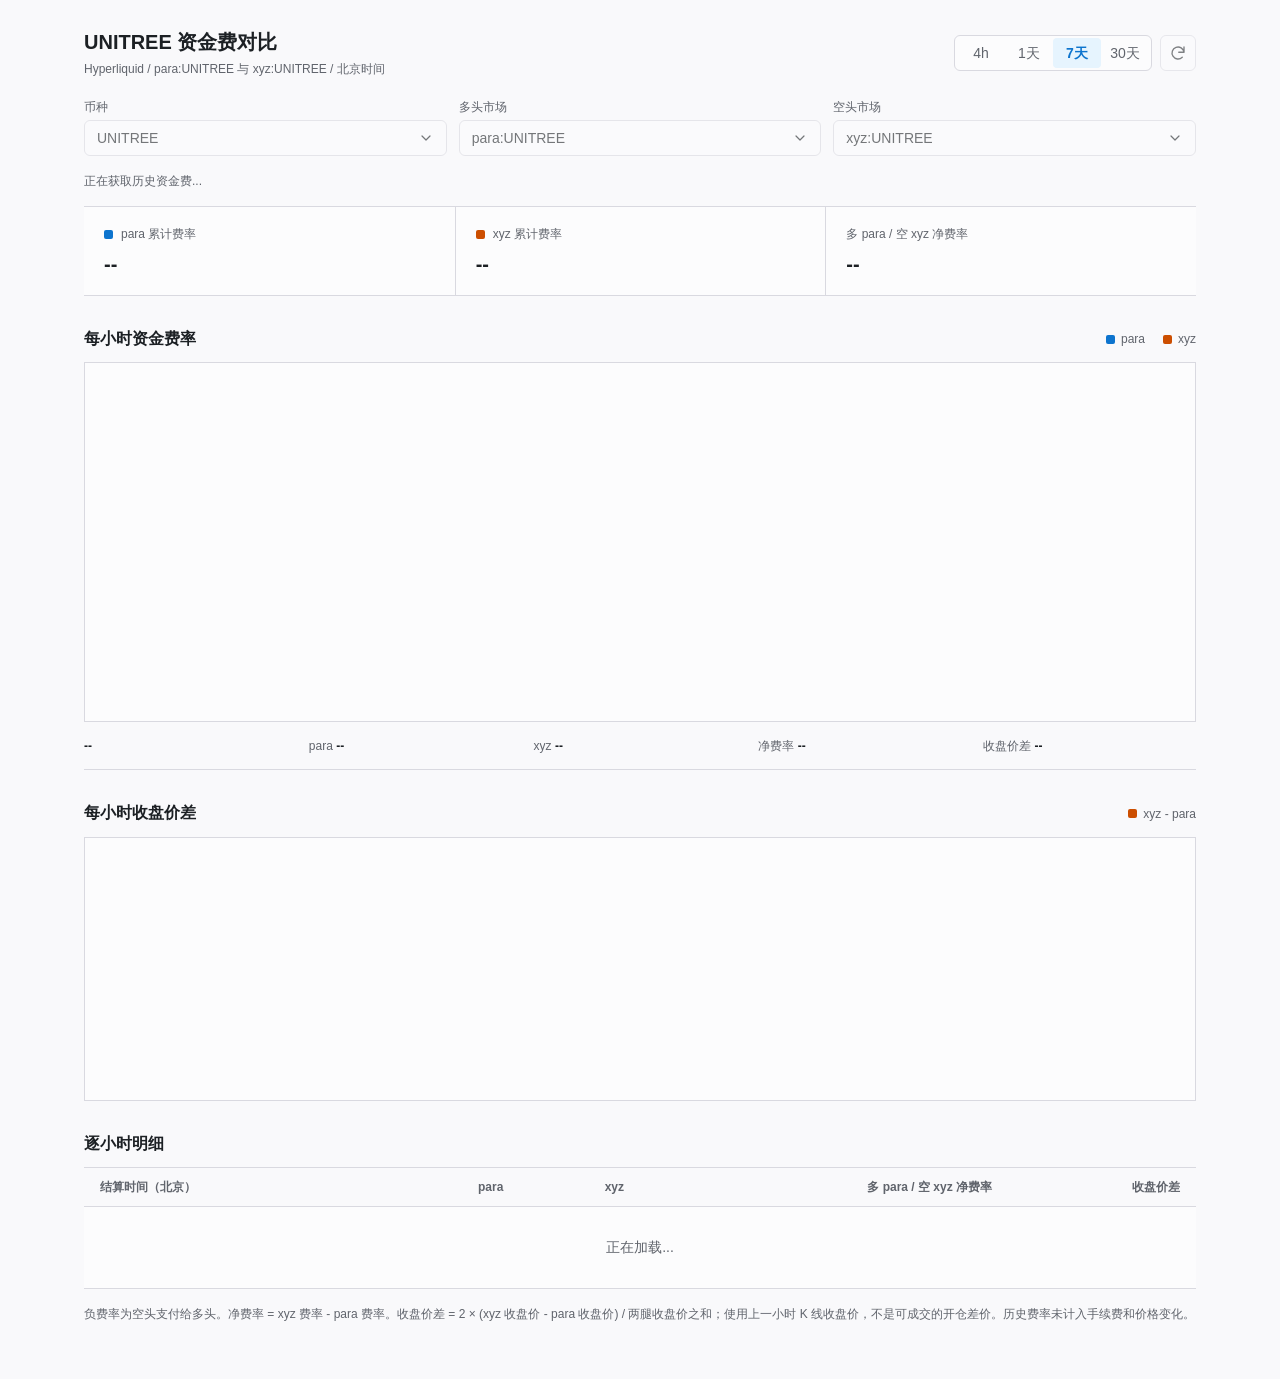
<file: index.html>
<!doctype html>
<html lang="zh-CN">
<head>
  <meta charset="utf-8">
  <meta name="viewport" content="width=device-width, initial-scale=1">
  <title>Hyperliquid 资金费对比</title>
  <link rel="stylesheet" href="./radix-colors.css">
  <link rel="stylesheet" href="./unitree-funding.css?v=20261031-4">
  <script defer src="./unitree-funding.js?v=20261031-5"></script>
</head>
<body>
  <main class="page">
    <header class="top">
      <div>
        <h1 id="page-title">UNITREE 资金费对比</h1>
        <p id="context" class="context">Hyperliquid / para:UNITREE 与 xyz:UNITREE / 北京时间</p>
      </div>
      <div class="top-actions">
        <div class="periods" role="group" aria-label="时间范围">
          <button type="button" data-hours="4" aria-pressed="false">4h</button>
          <button type="button" data-hours="24" aria-pressed="false">1天</button>
          <button type="button" data-hours="168" aria-pressed="true">7天</button>
          <button type="button" data-hours="720" aria-pressed="false">30天</button>
        </div>
        <button id="refresh" type="button" class="refresh" title="刷新数据" aria-label="刷新数据">
          <svg viewBox="0 0 24 24" aria-hidden="true"><path d="M20 11a8 8 0 1 0-2.3 6.7M20 4v7h-7"/></svg>
        </button>
      </div>
    </header>

    <div class="markets" role="group" aria-label="币种与市场">
      <label>币种
        <select id="asset" aria-label="币种">
          <option value="UNITREE">UNITREE</option>
        </select>
      </label>
      <label>多头市场
        <select id="long-market" aria-label="多头市场">
          <option value="para:UNITREE">para:UNITREE</option>
        </select>
      </label>
      <label>空头市场
        <select id="short-market" aria-label="空头市场">
          <option value="xyz:UNITREE">xyz:UNITREE</option>
        </select>
      </label>
    </div>
    <div id="status" class="status" role="status" aria-live="polite">正在获取历史资金费...</div>

    <section class="summary" aria-label="所选时间范围累计">
      <div class="metric">
        <span class="metric-label"><i class="swatch para"></i><span id="long-total-label">para 累计费率</span></span>
        <strong id="para-total">--</strong>
      </div>
      <div class="metric">
        <span class="metric-label"><i class="swatch xyz"></i><span id="short-total-label">xyz 累计费率</span></span>
        <strong id="xyz-total">--</strong>
      </div>
      <div class="metric">
        <span id="net-total-label" class="metric-label">多 para / 空 xyz 净费率</span>
        <strong id="net-total">--</strong>
      </div>
    </section>

    <section class="chart-section" aria-labelledby="chart-title">
      <div class="section-heading">
        <h2 id="chart-title">每小时资金费率</h2>
        <div class="legend"><span><i class="swatch para"></i><span id="long-legend">para</span></span><span><i class="swatch xyz"></i><span id="short-legend">xyz</span></span></div>
      </div>
      <div id="chart" class="chart" role="img" aria-label="para 和 xyz 每小时资金费率曲线图"></div>
      <div class="selected" aria-live="polite">
        <span id="selected-time">--</span>
        <span><span id="selected-long-label">para</span> <b id="selected-para">--</b></span>
        <span><span id="selected-short-label">xyz</span> <b id="selected-xyz">--</b></span>
        <span>净费率 <b id="selected-net">--</b></span>
        <span>收盘价差 <b id="selected-spread">--</b></span>
      </div>
    </section>

    <section class="chart-section" aria-labelledby="spread-title">
      <div class="section-heading">
        <h2 id="spread-title">每小时收盘价差</h2>
        <div class="legend"><span><i class="swatch spread"></i><span id="spread-legend">xyz - para</span></span></div>
      </div>
      <div id="spread-chart" class="chart" role="img" aria-label="xyz 与 para 每小时收盘价差曲线图"></div>
    </section>

    <section class="history" aria-labelledby="history-title">
      <div class="section-heading">
        <h2 id="history-title">逐小时明细</h2>
        <span id="row-count" class="muted"></span>
      </div>
      <div class="table-scroll">
        <table>
          <thead>
            <tr>
              <th scope="col">结算时间（北京）</th>
              <th id="long-column" scope="col">para</th>
              <th id="short-column" scope="col">xyz</th>
              <th id="net-column" scope="col">多 para / 空 xyz 净费率</th>
              <th scope="col">收盘价差</th>
            </tr>
          </thead>
          <tbody id="history-body">
            <tr><td colspan="5" class="empty">正在加载...</td></tr>
          </tbody>
        </table>
      </div>
    </section>
    <p id="note" class="note">负费率为空头支付给多头。净费率 = xyz 费率 - para 费率。收盘价差 = 2 × (xyz 收盘价 - para 收盘价) / 两腿收盘价之和；使用上一小时 K 线收盘价，不是可成交的开仓差价。历史费率未计入手续费和价格变化。</p>
  </main>
</body>
</html>
</file>
<file: radix-colors.css>
/* @radix-ui/colors v3.0.0, MIT License. Local copy of official color scales. */
:root:not([data-theme="dark"]) {
  --slate-1: #fcfcfd;
  --slate-2: #f9f9fb;
  --slate-3: #f0f0f3;
  --slate-4: #e8e8ec;
  --slate-5: #e0e1e6;
  --slate-6: #d9d9e0;
  --slate-7: #cdced6;
  --slate-8: #b9bbc6;
  --slate-9: #8b8d98;
  --slate-10: #80838d;
  --slate-11: #60646c;
  --slate-12: #1c2024;
}

@supports (color: color(display-p3 1 1 1)) {
  @media (color-gamut: p3) {
    :root:not([data-theme="dark"]) {
      --slate-1: color(display-p3 0.988 0.988 0.992);
      --slate-2: color(display-p3 0.976 0.976 0.984);
      --slate-3: color(display-p3 0.94 0.941 0.953);
      --slate-4: color(display-p3 0.908 0.909 0.925);
      --slate-5: color(display-p3 0.88 0.881 0.901);
      --slate-6: color(display-p3 0.85 0.852 0.876);
      --slate-7: color(display-p3 0.805 0.808 0.838);
      --slate-8: color(display-p3 0.727 0.733 0.773);
      --slate-9: color(display-p3 0.547 0.553 0.592);
      --slate-10: color(display-p3 0.503 0.512 0.549);
      --slate-11: color(display-p3 0.379 0.392 0.421);
      --slate-12: color(display-p3 0.113 0.125 0.14);
    }
  }
}
:root[data-theme="dark"] {
  --slate-1: #111113;
  --slate-2: #18191b;
  --slate-3: #212225;
  --slate-4: #272a2d;
  --slate-5: #2e3135;
  --slate-6: #363a3f;
  --slate-7: #43484e;
  --slate-8: #5a6169;
  --slate-9: #696e77;
  --slate-10: #777b84;
  --slate-11: #b0b4ba;
  --slate-12: #edeef0;
}

@supports (color: color(display-p3 1 1 1)) {
  @media (color-gamut: p3) {
    :root[data-theme="dark"] {
      --slate-1: color(display-p3 0.067 0.067 0.074);
      --slate-2: color(display-p3 0.095 0.098 0.105);
      --slate-3: color(display-p3 0.13 0.135 0.145);
      --slate-4: color(display-p3 0.156 0.163 0.176);
      --slate-5: color(display-p3 0.183 0.191 0.206);
      --slate-6: color(display-p3 0.215 0.226 0.244);
      --slate-7: color(display-p3 0.265 0.28 0.302);
      --slate-8: color(display-p3 0.357 0.381 0.409);
      --slate-9: color(display-p3 0.415 0.431 0.463);
      --slate-10: color(display-p3 0.469 0.483 0.514);
      --slate-11: color(display-p3 0.692 0.704 0.728);
      --slate-12: color(display-p3 0.93 0.933 0.94);
    }
  }
}
:root:not([data-theme="dark"]) {
  --blue-1: #fbfdff;
  --blue-2: #f4faff;
  --blue-3: #e6f4fe;
  --blue-4: #d5efff;
  --blue-5: #c2e5ff;
  --blue-6: #acd8fc;
  --blue-7: #8ec8f6;
  --blue-8: #5eb1ef;
  --blue-9: #0090ff;
  --blue-10: #0588f0;
  --blue-11: #0d74ce;
  --blue-12: #113264;
}

@supports (color: color(display-p3 1 1 1)) {
  @media (color-gamut: p3) {
    :root:not([data-theme="dark"]) {
      --blue-1: color(display-p3 0.986 0.992 0.999);
      --blue-2: color(display-p3 0.96 0.979 0.998);
      --blue-3: color(display-p3 0.912 0.956 0.991);
      --blue-4: color(display-p3 0.853 0.932 1);
      --blue-5: color(display-p3 0.788 0.894 0.998);
      --blue-6: color(display-p3 0.709 0.843 0.976);
      --blue-7: color(display-p3 0.606 0.777 0.947);
      --blue-8: color(display-p3 0.451 0.688 0.917);
      --blue-9: color(display-p3 0.247 0.556 0.969);
      --blue-10: color(display-p3 0.234 0.523 0.912);
      --blue-11: color(display-p3 0.15 0.44 0.84);
      --blue-12: color(display-p3 0.102 0.193 0.379);
    }
  }
}
:root[data-theme="dark"] {
  --blue-1: #0d1520;
  --blue-2: #111927;
  --blue-3: #0d2847;
  --blue-4: #003362;
  --blue-5: #004074;
  --blue-6: #104d87;
  --blue-7: #205d9e;
  --blue-8: #2870bd;
  --blue-9: #0090ff;
  --blue-10: #3b9eff;
  --blue-11: #70b8ff;
  --blue-12: #c2e6ff;
}

@supports (color: color(display-p3 1 1 1)) {
  @media (color-gamut: p3) {
    :root[data-theme="dark"] {
      --blue-1: color(display-p3 0.057 0.081 0.122);
      --blue-2: color(display-p3 0.072 0.098 0.147);
      --blue-3: color(display-p3 0.078 0.154 0.27);
      --blue-4: color(display-p3 0.033 0.197 0.37);
      --blue-5: color(display-p3 0.08 0.245 0.441);
      --blue-6: color(display-p3 0.14 0.298 0.511);
      --blue-7: color(display-p3 0.195 0.361 0.6);
      --blue-8: color(display-p3 0.239 0.434 0.72);
      --blue-9: color(display-p3 0.247 0.556 0.969);
      --blue-10: color(display-p3 0.344 0.612 0.973);
      --blue-11: color(display-p3 0.49 0.72 1);
      --blue-12: color(display-p3 0.788 0.898 0.99);
    }
  }
}
:root:not([data-theme="dark"]) {
  --green-1: #fbfefc;
  --green-2: #f4fbf6;
  --green-3: #e6f6eb;
  --green-4: #d6f1df;
  --green-5: #c4e8d1;
  --green-6: #adddc0;
  --green-7: #8eceaa;
  --green-8: #5bb98b;
  --green-9: #30a46c;
  --green-10: #2b9a66;
  --green-11: #218358;
  --green-12: #193b2d;
}

@supports (color: color(display-p3 1 1 1)) {
  @media (color-gamut: p3) {
    :root:not([data-theme="dark"]) {
      --green-1: color(display-p3 0.986 0.996 0.989);
      --green-2: color(display-p3 0.963 0.983 0.967);
      --green-3: color(display-p3 0.913 0.964 0.925);
      --green-4: color(display-p3 0.859 0.94 0.879);
      --green-5: color(display-p3 0.796 0.907 0.826);
      --green-6: color(display-p3 0.718 0.863 0.761);
      --green-7: color(display-p3 0.61 0.801 0.675);
      --green-8: color(display-p3 0.451 0.715 0.559);
      --green-9: color(display-p3 0.332 0.634 0.442);
      --green-10: color(display-p3 0.308 0.595 0.417);
      --green-11: color(display-p3 0.19 0.5 0.32);
      --green-12: color(display-p3 0.132 0.228 0.18);
    }
  }
}
:root[data-theme="dark"] {
  --green-1: #0e1512;
  --green-2: #121b17;
  --green-3: #132d21;
  --green-4: #113b29;
  --green-5: #174933;
  --green-6: #20573e;
  --green-7: #28684a;
  --green-8: #2f7c57;
  --green-9: #30a46c;
  --green-10: #33b074;
  --green-11: #3dd68c;
  --green-12: #b1f1cb;
}

@supports (color: color(display-p3 1 1 1)) {
  @media (color-gamut: p3) {
    :root[data-theme="dark"] {
      --green-1: color(display-p3 0.062 0.083 0.071);
      --green-2: color(display-p3 0.079 0.106 0.09);
      --green-3: color(display-p3 0.1 0.173 0.133);
      --green-4: color(display-p3 0.115 0.229 0.166);
      --green-5: color(display-p3 0.147 0.282 0.206);
      --green-6: color(display-p3 0.185 0.338 0.25);
      --green-7: color(display-p3 0.227 0.403 0.298);
      --green-8: color(display-p3 0.27 0.479 0.351);
      --green-9: color(display-p3 0.332 0.634 0.442);
      --green-10: color(display-p3 0.357 0.682 0.474);
      --green-11: color(display-p3 0.434 0.828 0.573);
      --green-12: color(display-p3 0.747 0.938 0.807);
    }
  }
}
:root:not([data-theme="dark"]) {
  --red-1: #fffcfc;
  --red-2: #fff7f7;
  --red-3: #feebec;
  --red-4: #ffdbdc;
  --red-5: #ffcdce;
  --red-6: #fdbdbe;
  --red-7: #f4a9aa;
  --red-8: #eb8e90;
  --red-9: #e5484d;
  --red-10: #dc3e42;
  --red-11: #ce2c31;
  --red-12: #641723;
}

@supports (color: color(display-p3 1 1 1)) {
  @media (color-gamut: p3) {
    :root:not([data-theme="dark"]) {
      --red-1: color(display-p3 0.998 0.989 0.988);
      --red-2: color(display-p3 0.995 0.971 0.971);
      --red-3: color(display-p3 0.985 0.925 0.925);
      --red-4: color(display-p3 0.999 0.866 0.866);
      --red-5: color(display-p3 0.984 0.812 0.811);
      --red-6: color(display-p3 0.955 0.751 0.749);
      --red-7: color(display-p3 0.915 0.675 0.672);
      --red-8: color(display-p3 0.872 0.575 0.572);
      --red-9: color(display-p3 0.83 0.329 0.324);
      --red-10: color(display-p3 0.798 0.294 0.285);
      --red-11: color(display-p3 0.744 0.234 0.222);
      --red-12: color(display-p3 0.36 0.115 0.143);
    }
  }
}
:root[data-theme="dark"] {
  --red-1: #191111;
  --red-2: #201314;
  --red-3: #3b1219;
  --red-4: #500f1c;
  --red-5: #611623;
  --red-6: #72232d;
  --red-7: #8c333a;
  --red-8: #b54548;
  --red-9: #e5484d;
  --red-10: #ec5d5e;
  --red-11: #ff9592;
  --red-12: #ffd1d9;
}

@supports (color: color(display-p3 1 1 1)) {
  @media (color-gamut: p3) {
    :root[data-theme="dark"] {
      --red-1: color(display-p3 0.093 0.068 0.067);
      --red-2: color(display-p3 0.118 0.077 0.079);
      --red-3: color(display-p3 0.211 0.081 0.099);
      --red-4: color(display-p3 0.287 0.079 0.113);
      --red-5: color(display-p3 0.348 0.11 0.142);
      --red-6: color(display-p3 0.414 0.16 0.183);
      --red-7: color(display-p3 0.508 0.224 0.236);
      --red-8: color(display-p3 0.659 0.298 0.297);
      --red-9: color(display-p3 0.83 0.329 0.324);
      --red-10: color(display-p3 0.861 0.403 0.387);
      --red-11: color(display-p3 1 0.57 0.55);
      --red-12: color(display-p3 0.971 0.826 0.852);
    }
  }
}
:root:not([data-theme="dark"]) {
  --orange-1: #fefcfb;
  --orange-2: #fff7ed;
  --orange-3: #ffefd6;
  --orange-4: #ffdfb5;
  --orange-5: #ffd19a;
  --orange-6: #ffc182;
  --orange-7: #f5ae73;
  --orange-8: #ec9455;
  --orange-9: #f76b15;
  --orange-10: #ef5f00;
  --orange-11: #cc4e00;
  --orange-12: #582d1d;
}

@supports (color: color(display-p3 1 1 1)) {
  @media (color-gamut: p3) {
    :root:not([data-theme="dark"]) {
      --orange-1: color(display-p3 0.995 0.988 0.985);
      --orange-2: color(display-p3 0.994 0.968 0.934);
      --orange-3: color(display-p3 0.989 0.938 0.85);
      --orange-4: color(display-p3 1 0.874 0.687);
      --orange-5: color(display-p3 1 0.821 0.583);
      --orange-6: color(display-p3 0.975 0.767 0.545);
      --orange-7: color(display-p3 0.919 0.693 0.486);
      --orange-8: color(display-p3 0.877 0.597 0.379);
      --orange-9: color(display-p3 0.9 0.45 0.2);
      --orange-10: color(display-p3 0.87 0.409 0.164);
      --orange-11: color(display-p3 0.76 0.34 0);
      --orange-12: color(display-p3 0.323 0.185 0.127);
    }
  }
}
:root[data-theme="dark"] {
  --orange-1: #17120e;
  --orange-2: #1e160f;
  --orange-3: #331e0b;
  --orange-4: #462100;
  --orange-5: #562800;
  --orange-6: #66350c;
  --orange-7: #7e451d;
  --orange-8: #a35829;
  --orange-9: #f76b15;
  --orange-10: #ff801f;
  --orange-11: #ffa057;
  --orange-12: #ffe0c2;
}

@supports (color: color(display-p3 1 1 1)) {
  @media (color-gamut: p3) {
    :root[data-theme="dark"] {
      --orange-1: color(display-p3 0.088 0.07 0.057);
      --orange-2: color(display-p3 0.113 0.089 0.061);
      --orange-3: color(display-p3 0.189 0.12 0.056);
      --orange-4: color(display-p3 0.262 0.132 0);
      --orange-5: color(display-p3 0.315 0.168 0.016);
      --orange-6: color(display-p3 0.376 0.219 0.088);
      --orange-7: color(display-p3 0.465 0.283 0.147);
      --orange-8: color(display-p3 0.601 0.359 0.201);
      --orange-9: color(display-p3 0.9 0.45 0.2);
      --orange-10: color(display-p3 0.98 0.51 0.23);
      --orange-11: color(display-p3 1 0.63 0.38);
      --orange-12: color(display-p3 0.98 0.883 0.775);
    }
  }
}
:root:not([data-theme="dark"]) {
  --iris-1: #fdfdff;
  --iris-2: #f8f8ff;
  --iris-3: #f0f1fe;
  --iris-4: #e6e7ff;
  --iris-5: #dadcff;
  --iris-6: #cbcdff;
  --iris-7: #b8baf8;
  --iris-8: #9b9ef0;
  --iris-9: #5b5bd6;
  --iris-10: #5151cd;
  --iris-11: #5753c6;
  --iris-12: #272962;
}

@supports (color: color(display-p3 1 1 1)) {
  @media (color-gamut: p3) {
    :root:not([data-theme="dark"]) {
      --iris-1: color(display-p3 0.992 0.992 0.999);
      --iris-2: color(display-p3 0.972 0.973 0.998);
      --iris-3: color(display-p3 0.943 0.945 0.992);
      --iris-4: color(display-p3 0.902 0.906 1);
      --iris-5: color(display-p3 0.857 0.861 1);
      --iris-6: color(display-p3 0.799 0.805 0.987);
      --iris-7: color(display-p3 0.721 0.727 0.955);
      --iris-8: color(display-p3 0.61 0.619 0.918);
      --iris-9: color(display-p3 0.357 0.357 0.81);
      --iris-10: color(display-p3 0.318 0.318 0.774);
      --iris-11: color(display-p3 0.337 0.326 0.748);
      --iris-12: color(display-p3 0.154 0.161 0.371);
    }
  }
}
:root[data-theme="dark"] {
  --iris-1: #13131e;
  --iris-2: #171625;
  --iris-3: #202248;
  --iris-4: #262a65;
  --iris-5: #303374;
  --iris-6: #3d3e82;
  --iris-7: #4a4a95;
  --iris-8: #5958b1;
  --iris-9: #5b5bd6;
  --iris-10: #6e6ade;
  --iris-11: #b1a9ff;
  --iris-12: #e0dffe;
}

@supports (color: color(display-p3 1 1 1)) {
  @media (color-gamut: p3) {
    :root[data-theme="dark"] {
      --iris-1: color(display-p3 0.075 0.075 0.114);
      --iris-2: color(display-p3 0.089 0.086 0.14);
      --iris-3: color(display-p3 0.128 0.134 0.272);
      --iris-4: color(display-p3 0.153 0.165 0.382);
      --iris-5: color(display-p3 0.192 0.201 0.44);
      --iris-6: color(display-p3 0.239 0.241 0.491);
      --iris-7: color(display-p3 0.291 0.289 0.565);
      --iris-8: color(display-p3 0.35 0.345 0.673);
      --iris-9: color(display-p3 0.357 0.357 0.81);
      --iris-10: color(display-p3 0.428 0.416 0.843);
      --iris-11: color(display-p3 0.685 0.662 1);
      --iris-12: color(display-p3 0.878 0.875 0.986);
    }
  }
}
:root {
  --black-a1: rgba(0, 0, 0, 0.05);
  --black-a2: rgba(0, 0, 0, 0.1);
  --black-a3: rgba(0, 0, 0, 0.15);
  --black-a4: rgba(0, 0, 0, 0.2);
  --black-a5: rgba(0, 0, 0, 0.3);
  --black-a6: rgba(0, 0, 0, 0.4);
  --black-a7: rgba(0, 0, 0, 0.5);
  --black-a8: rgba(0, 0, 0, 0.6);
  --black-a9: rgba(0, 0, 0, 0.7);
  --black-a10: rgba(0, 0, 0, 0.8);
  --black-a11: rgba(0, 0, 0, 0.9);
  --black-a12: rgba(0, 0, 0, 0.95);
}

@supports (color: color(display-p3 1 1 1)) {
  @media (color-gamut: p3) {
    :root {
      --black-a1: color(display-p3 0 0 0 / 0.05);
      --black-a2: color(display-p3 0 0 0 / 0.1);
      --black-a3: color(display-p3 0 0 0 / 0.15);
      --black-a4: color(display-p3 0 0 0 / 0.2);
      --black-a5: color(display-p3 0 0 0 / 0.3);
      --black-a6: color(display-p3 0 0 0 / 0.4);
      --black-a7: color(display-p3 0 0 0 / 0.5);
      --black-a8: color(display-p3 0 0 0 / 0.6);
      --black-a9: color(display-p3 0 0 0 / 0.7);
      --black-a10: color(display-p3 0 0 0 / 0.8);
      --black-a11: color(display-p3 0 0 0 / 0.9);
      --black-a12: color(display-p3 0 0 0 / 0.95);
    }
  }
}
:root {
  --white-a1: rgba(255, 255, 255, 0.05);
  --white-a2: rgba(255, 255, 255, 0.1);
  --white-a3: rgba(255, 255, 255, 0.15);
  --white-a4: rgba(255, 255, 255, 0.2);
  --white-a5: rgba(255, 255, 255, 0.3);
  --white-a6: rgba(255, 255, 255, 0.4);
  --white-a7: rgba(255, 255, 255, 0.5);
  --white-a8: rgba(255, 255, 255, 0.6);
  --white-a9: rgba(255, 255, 255, 0.7);
  --white-a10: rgba(255, 255, 255, 0.8);
  --white-a11: rgba(255, 255, 255, 0.9);
  --white-a12: rgba(255, 255, 255, 0.95);
}

@supports (color: color(display-p3 1 1 1)) {
  @media (color-gamut: p3) {
    :root {
      --white-a1: color(display-p3 1 1 1 / 0.05);
      --white-a2: color(display-p3 1 1 1 / 0.1);
      --white-a3: color(display-p3 1 1 1 / 0.15);
      --white-a4: color(display-p3 1 1 1 / 0.2);
      --white-a5: color(display-p3 1 1 1 / 0.3);
      --white-a6: color(display-p3 1 1 1 / 0.4);
      --white-a7: color(display-p3 1 1 1 / 0.5);
      --white-a8: color(display-p3 1 1 1 / 0.6);
      --white-a9: color(display-p3 1 1 1 / 0.7);
      --white-a10: color(display-p3 1 1 1 / 0.8);
      --white-a11: color(display-p3 1 1 1 / 0.9);
      --white-a12: color(display-p3 1 1 1 / 0.95);
    }
  }
}
</file>
<file: unitree-funding.css>
:root {
  color-scheme: light;
  --page: var(--slate-2);
  --surface: var(--slate-1);
  --line: var(--slate-6);
  --ink: var(--slate-12);
  --muted: var(--slate-11);
  --para: var(--blue-11);
  --xyz: var(--orange-11);
  --spread: var(--orange-11);
  --positive: var(--green-11);
  --negative: var(--red-11);
}
:root[data-theme="dark"] { color-scheme: dark; }
* { box-sizing: border-box; }
body {
  margin: 0;
  min-width: 320px;
  background: var(--page);
  color: var(--ink);
  font: 14px/1.5 -apple-system, BlinkMacSystemFont, "PingFang SC", "Microsoft YaHei", sans-serif;
  font-variant-numeric: tabular-nums;
}
button, select { font: inherit; }
button:focus-visible, select:focus-visible, tr:focus-visible { outline: 2px solid var(--blue-9); outline-offset: 2px; }
.page { max-width: 1160px; margin: 0 auto; padding: 28px 24px 56px; }
.top, .section-heading { display: flex; align-items: center; justify-content: space-between; gap: 16px; }
h1 { margin: 0; font-size: 20px; line-height: 1.4; font-weight: 600; }
h2 { margin: 0; font-size: 16px; line-height: 1.4; font-weight: 600; }
.context { margin: 4px 0 0; font-size: 12px; color: var(--muted); }
.top-actions { display: flex; align-items: center; gap: 8px; flex: none; }
.periods { display: inline-flex; padding: 2px; border: .5px solid var(--line); border-radius: 6px; background: var(--surface); }
.periods button {
  min-width: 48px; height: 30px; padding: 0 8px; border: 0; border-radius: 4px;
  background: transparent; color: var(--muted); cursor: pointer;
}
.periods button:hover { background: var(--slate-3); }
.periods button[aria-pressed="true"] { background: var(--blue-3); color: var(--blue-11); font-weight: 600; }
.refresh {
  display: grid; place-items: center; flex: none; width: 36px; height: 36px;
  border: .5px solid var(--line); border-radius: 6px;
  background: var(--surface); color: var(--ink); cursor: pointer;
}
.refresh:hover { background: var(--slate-3); }
.refresh:disabled { opacity: .55; cursor: wait; }
.refresh svg { width: 18px; height: 18px; fill: none; stroke: currentColor; stroke-width: 1.8; stroke-linecap: round; stroke-linejoin: round; }
.markets { display: flex; flex-wrap: wrap; gap: 12px; margin-top: 20px; }
.markets label { display: grid; gap: 4px; min-width: 0; flex: 1 1 190px; color: var(--muted); font-size: 12px; }
.markets select {
  width: 100%; height: 36px; padding: 0 32px 0 12px; border: .5px solid var(--line); border-radius: 6px;
  background: var(--surface); color: var(--ink); cursor: pointer; font-size: 14px;
}
.markets select:disabled { opacity: .6; cursor: wait; }
.markets select[hidden] { display: none; }
.market-picker { position: relative; min-width: 0; }
.market-trigger {
  display: flex; align-items: center; justify-content: space-between; gap: 8px;
  width: 100%; height: 36px; padding: 0 12px; border: .5px solid var(--line); border-radius: 6px;
  background: var(--surface); color: var(--ink); text-align: left; cursor: pointer;
}
.market-trigger:hover { background: var(--slate-3); }
.market-trigger:disabled { opacity: .6; cursor: wait; }
.market-value { min-width: 0; overflow: hidden; text-overflow: ellipsis; white-space: nowrap; font-size: 14px; }
.market-trigger svg {
  flex: none; width: 16px; height: 16px; margin-left: auto; fill: none; stroke: currentColor;
  stroke-width: 1.8; stroke-linecap: round; stroke-linejoin: round;
}
.market-options {
  position: absolute; z-index: 10; top: calc(100% + 8px); left: 0; right: 0;
  max-height: min(224px, 42vh); overflow-y: auto; padding: 4px;
  border: .5px solid var(--slate-8); border-radius: 6px;
  background: var(--surface); color: var(--ink);
}
.market-options[hidden] { display: none; }
.market-option {
  min-height: 36px; padding: 8px; border-radius: 4px; color: var(--ink);
  font-size: 14px; line-height: 20px; overflow-wrap: anywhere; cursor: pointer;
}
.market-option.active { background: var(--slate-3); }
.market-option[aria-selected="true"] { color: var(--blue-11); font-weight: 600; }
.status { min-height: 22px; margin: 16px 0 12px; color: var(--muted); font-size: 12px; }
.status.error { color: var(--negative); }
.summary {
  display: grid; grid-template-columns: repeat(3, minmax(0, 1fr));
  border-top: .5px solid var(--line); border-bottom: .5px solid var(--line);
  background: var(--surface);
}
.metric { min-width: 0; padding: 18px 20px; }
.metric + .metric { border-left: .5px solid var(--line); }
.metric-label { display: flex; align-items: center; gap: 8px; color: var(--muted); font-size: 12px; }
.metric strong { display: block; margin-top: 8px; font-size: 20px; line-height: 1.3; font-weight: 600; }
.swatch { display: inline-block; flex: none; width: 9px; height: 9px; border-radius: 2px; background: currentColor; }
.swatch.para { color: var(--para); }
.swatch.xyz { color: var(--xyz); }
.swatch.spread { color: var(--spread); }
.chart-section { margin-top: 32px; }
.legend { display: flex; gap: 18px; color: var(--muted); font-size: 12px; }
.legend span { display: inline-flex; align-items: center; gap: 6px; }
.chart { width: 100%; height: 360px; margin-top: 12px; background: var(--surface); border: .5px solid var(--line); touch-action: pan-y; }
#spread-chart { height: 264px; }
.chart svg { display: block; width: 100%; height: 100%; }
.chart .grid-line, .chart .calendar-tick { stroke: var(--slate-6); stroke-width: .5; }
.chart .calendar-tick { opacity: .65; }
.chart .axis-label { fill: var(--muted); font: 12px -apple-system, BlinkMacSystemFont, "PingFang SC", sans-serif; }
.chart .data-line { fill: none; stroke-width: 2; stroke-linecap: round; stroke-linejoin: round; }
.chart .data-dot { stroke: var(--surface); stroke-width: 1.5; }
.chart .crosshair { stroke: var(--slate-10); stroke-width: 1; stroke-dasharray: 4 4; pointer-events: none; }
.chart .hit-area { fill: transparent; cursor: crosshair; }
.selected {
  display: grid; grid-template-columns: repeat(5, minmax(0, 1fr)); gap: 12px; align-items: center; min-height: 48px;
  padding: 12px 0; border-bottom: .5px solid var(--line); color: var(--muted); font-size: 12px;
}
.selected > span { min-width: 0; }
.selected b { color: var(--ink); font-weight: 600; white-space: nowrap; }
.selected > span:first-child { color: var(--ink); font-weight: 600; }
.history { margin-top: 32px; }
.muted { color: var(--muted); font-size: 12px; }
.table-scroll { overflow-x: auto; margin-top: 12px; background: var(--surface); border-top: .5px solid var(--line); border-bottom: .5px solid var(--line); }
table { width: 100%; min-width: 790px; border-collapse: collapse; text-align: right; }
th, td { padding: 10px 16px; border-bottom: .5px solid var(--line); white-space: nowrap; }
th { position: sticky; top: 0; background: var(--slate-2); color: var(--muted); font-size: 12px; font-weight: 600; }
th:first-child, td:first-child { text-align: left; }
tbody tr:last-child td { border-bottom: 0; }
tbody tr:hover, tbody tr.selected-row { background: var(--blue-2); }
tbody tr { cursor: pointer; }
td { font-size: 14px; }
td.positive, strong.positive { color: var(--positive); }
td.negative, strong.negative { color: var(--negative); }
.empty { padding: 30px 16px; text-align: center !important; color: var(--muted); }
.note { margin: 16px 0 0; font-size: 12px; color: var(--muted); }
@media (max-width: 640px) {
  .page { padding: 20px 14px 36px; }
  .top { align-items: flex-start; flex-wrap: wrap; }
  .top-actions { width: 100%; justify-content: space-between; }
  .periods { flex: 1; }
  .periods button { flex: 1; min-width: 0; }
  .context { max-width: 270px; }
  .markets { gap: 10px; }
  .markets label:first-child { flex-basis: 100%; }
  .markets label:not(:first-child) { flex-basis: calc(50% - 5px); }
  .summary { grid-template-columns: repeat(2, minmax(0, 1fr)); }
  .metric { padding: 14px 12px; }
  .metric:nth-child(3) { grid-column: 1 / -1; border-left: 0; border-top: .5px solid var(--line); }
  .chart { height: 300px; }
  #spread-chart { height: 240px; }
  .selected { grid-template-columns: repeat(2, minmax(0, 1fr)); gap: 8px 12px; }
  .selected > span:first-child { grid-column: 1 / -1; }
}
@media (prefers-reduced-motion: reduce) {
  *, *::before, *::after { scroll-behavior: auto !important; transition-duration: 0ms !important; }
}
</file>
